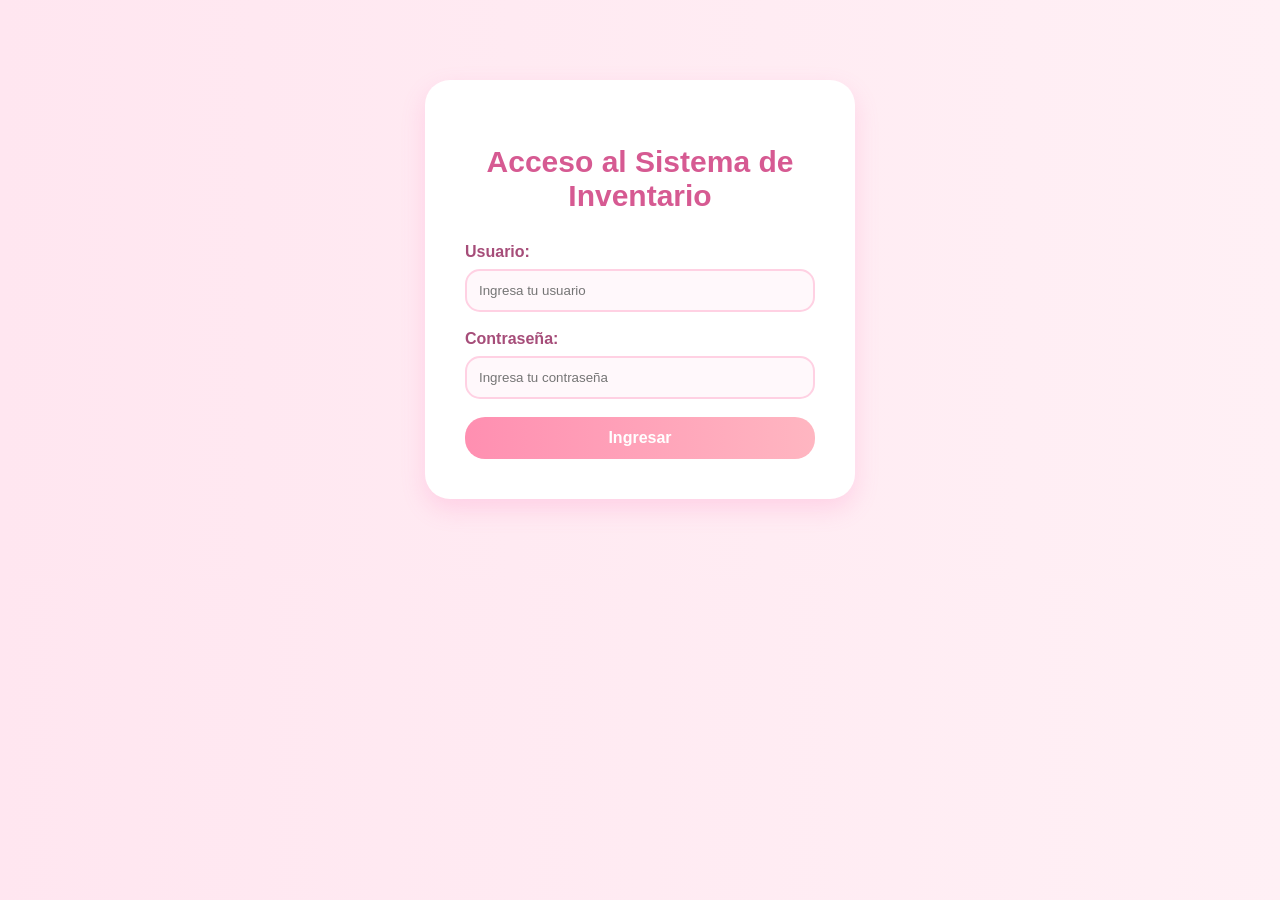
<file: Index.html>
<!DOCTYPE html>
<html lang="es">

<head>
    <meta charset="UTF-8">
    <title>Login - Sistema</title>

    <link rel="stylesheet" href="style.css">
</head>

<body>

    <div class="login-container">

        <h2>Acceso al Sistema de Inventario</h2>

        <form>

            <label>Usuario:</label>

            <input type="text" placeholder="Ingresa tu usuario">

            <label>Contraseña:</label>

            <input type="password" placeholder="Ingresa tu contraseña">

            <a href="dashboard.html">
                <button type="button">
                    Ingresar
                </button>
            </a>

        </form>

    </div>

</body>
</html>
</file>
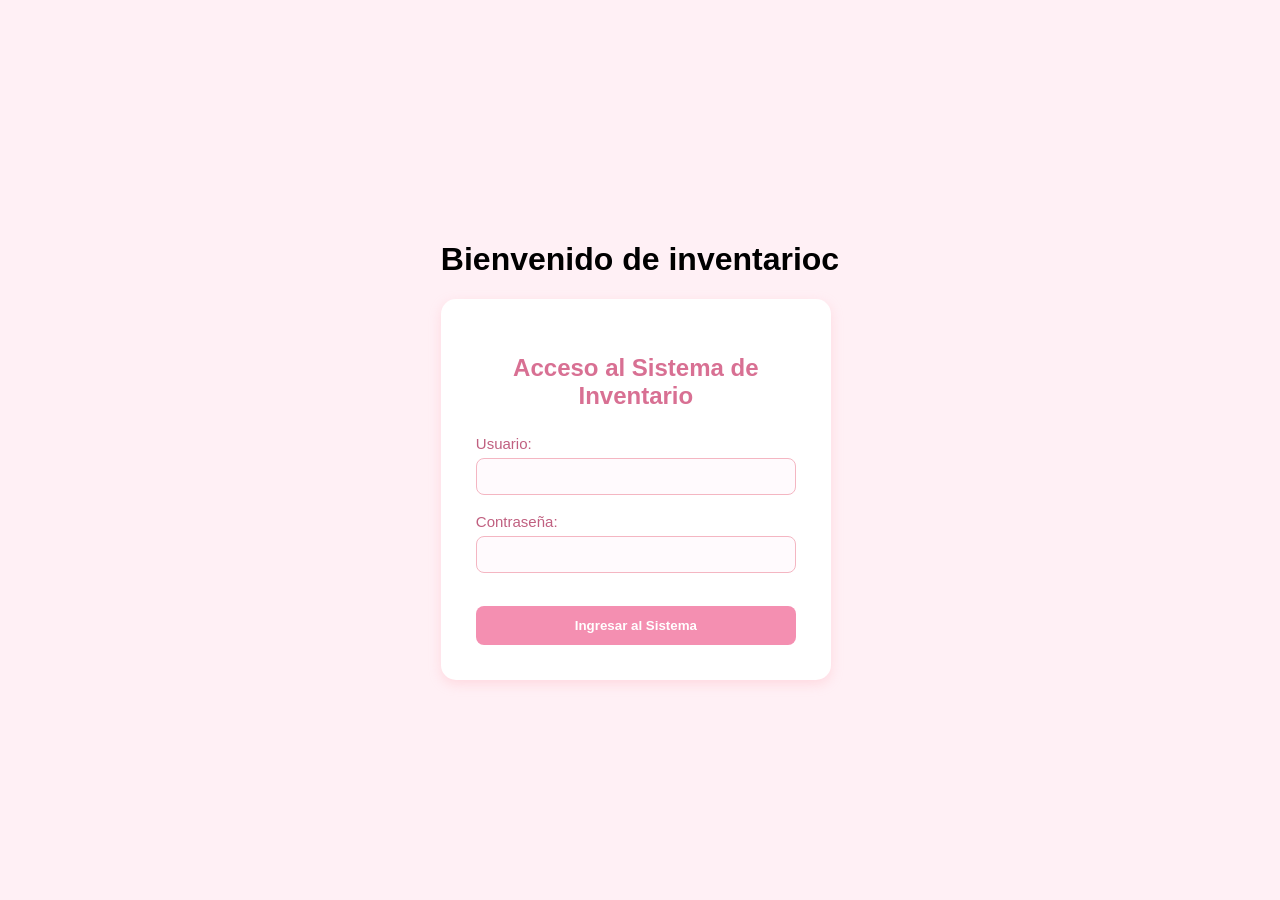
<file: Sistema_Inventario_Ventas/Index.html>
<!DOCTYPE html>
<html lang="en">
<head>
 
    <meta charset="UTF-8">
    <meta name="viewport" content="width=device-width, initial-scale=1.0">
    <title>Sistema De Inventario - Alexandra Carballo</title>
    <link rel="stylesheet" href="style.css">
</head>
<body>
    <header>
         <h1>Bienvenido de inventarioc</h1>
         <div class="login-container">
            <h2>Acceso al Sistema de Inventario</h2>
            <form action="procesar_login.php" method="POST">
            <label for="usuario">Usuario:</label>
            <input type="text" id="usuario" name="usuario" required>
            <br><br>
            <label for="password">Contraseña:</label>
            <input type="password" id="password" name="password" required>
            <br><br>
            <button type="submit">Ingresar al Sistema</button>
        </form>
</div>
   
</header>

</body>
</html>
</file>
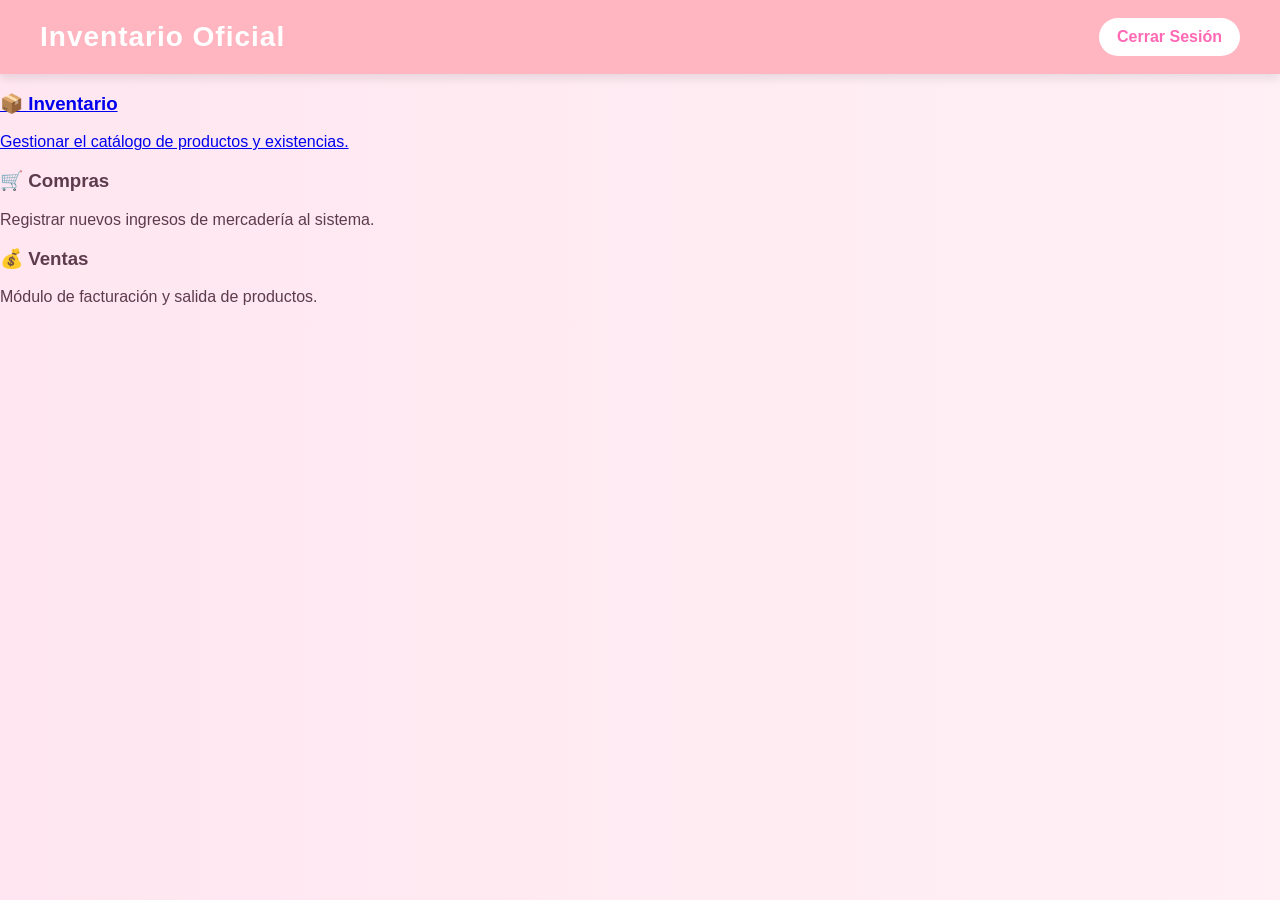
<file: dashboard.html>
<!DOCTYPE html>
<html lang="es">
<head>
    <meta charset="UTF-8">
    <title>Dashboard - Sistema de Inventario</title>

    <link rel="stylesheet" href="style.css">
</head>

<body>

    <!-- Barra de navegación superior -->
    <nav class="navbar">


       <h2>Inventario Oficial</h2>
       
        
        <a href="index.html" class="btn-salir">
            Cerrar Sesión
        </a>

    </nav>

    <!-- Menú principal -->
    <div class="dashboard-menu">

        <a href="inventario.html" class="link-tarjeta">

    <div class="tarjeta-modulo">
        <h3>📦 Inventario</h3>
        <p>Gestionar el catálogo de productos y existencias.</p>
    </div>

</a>

        <div class="tarjeta-modulo">
            <h3>🛒 Compras</h3>
            <p>Registrar nuevos ingresos de mercadería al sistema.</p>
        </div>

        <div class="tarjeta-modulo">
            <h3>💰 Ventas</h3>
            <p>Módulo de facturación y salida de productos.</p>
        </div>

    </div>

</body>
</html>
</file>
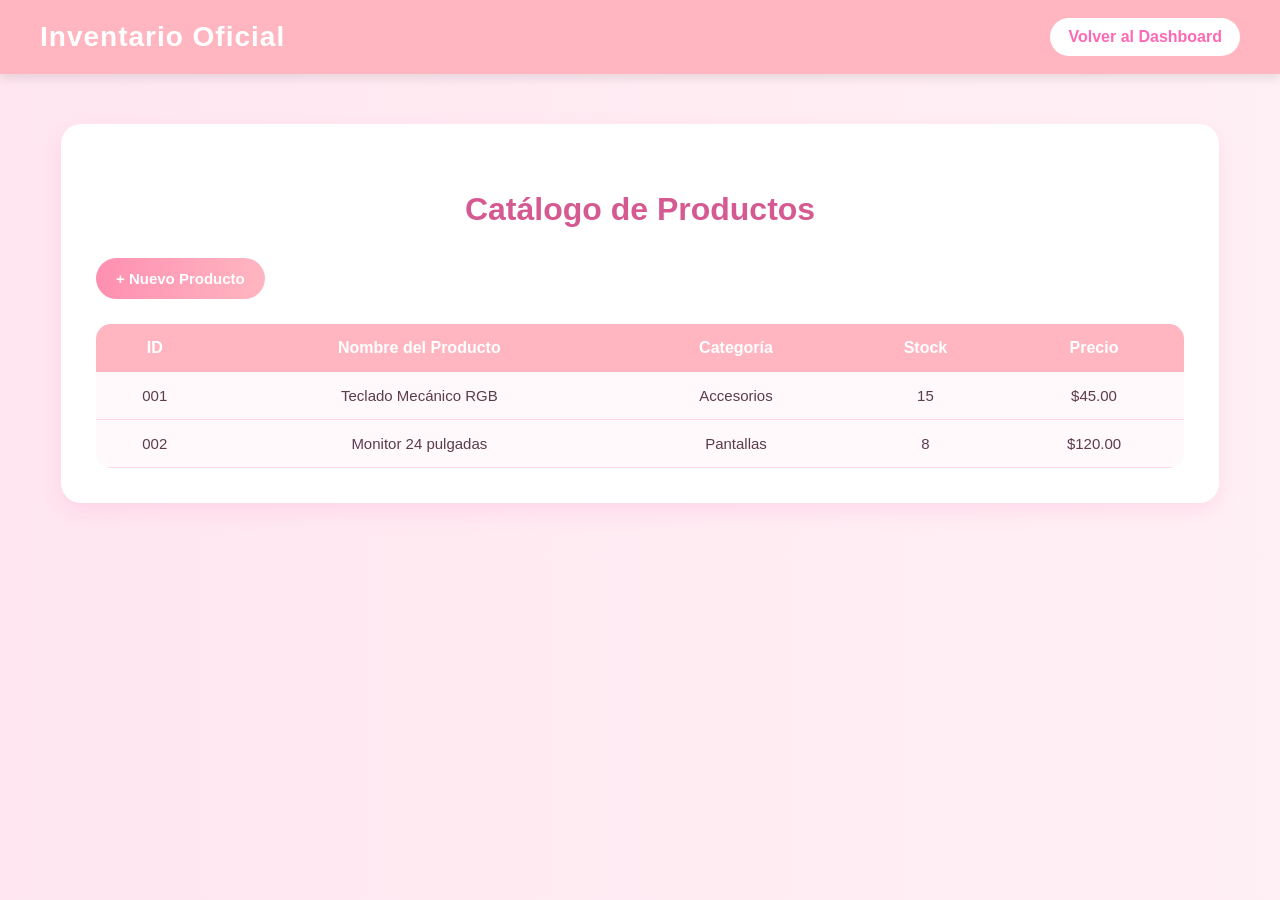
<file: inventario.html>
<!DOCTYPE html>
<html lang="es">

<head>
    <meta charset="UTF-8">
    <title>Inventario - Sistema</title>

    <link rel="stylesheet" href="style.css">
</head>

<body>

    <nav class="navbar">

        <h2>Inventario Oficial</h2>

        <a href="dashboard.html" class="btn-salir">
            Volver al Dashboard
        </a>

    </nav>

    <div class="contenedor-tabla">

        <h3>Catálogo de Productos</h3>

        <button class="btn-nuevo">
            + Nuevo Producto
        </button>

        <table class="tabla-inventario">

            <thead>
                <tr>
                    <th>ID</th>
                    <th>Nombre del Producto</th>
                    <th>Categoría</th>
                    <th>Stock</th>
                    <th>Precio</th>
                </tr>
            </thead>

            <tbody>

                <tr>
                    <td>001</td>
                    <td>Teclado Mecánico RGB</td>
                    <td>Accesorios</td>
                    <td>15</td>
                    <td>$45.00</td>
                </tr>

                <tr>
                    <td>002</td>
                    <td>Monitor 24 pulgadas</td>
                    <td>Pantallas</td>
                    <td>8</td>
                    <td>$120.00</td>
                </tr>

            </tbody>

        </table>

    </div>

</body>
</html>
</file>
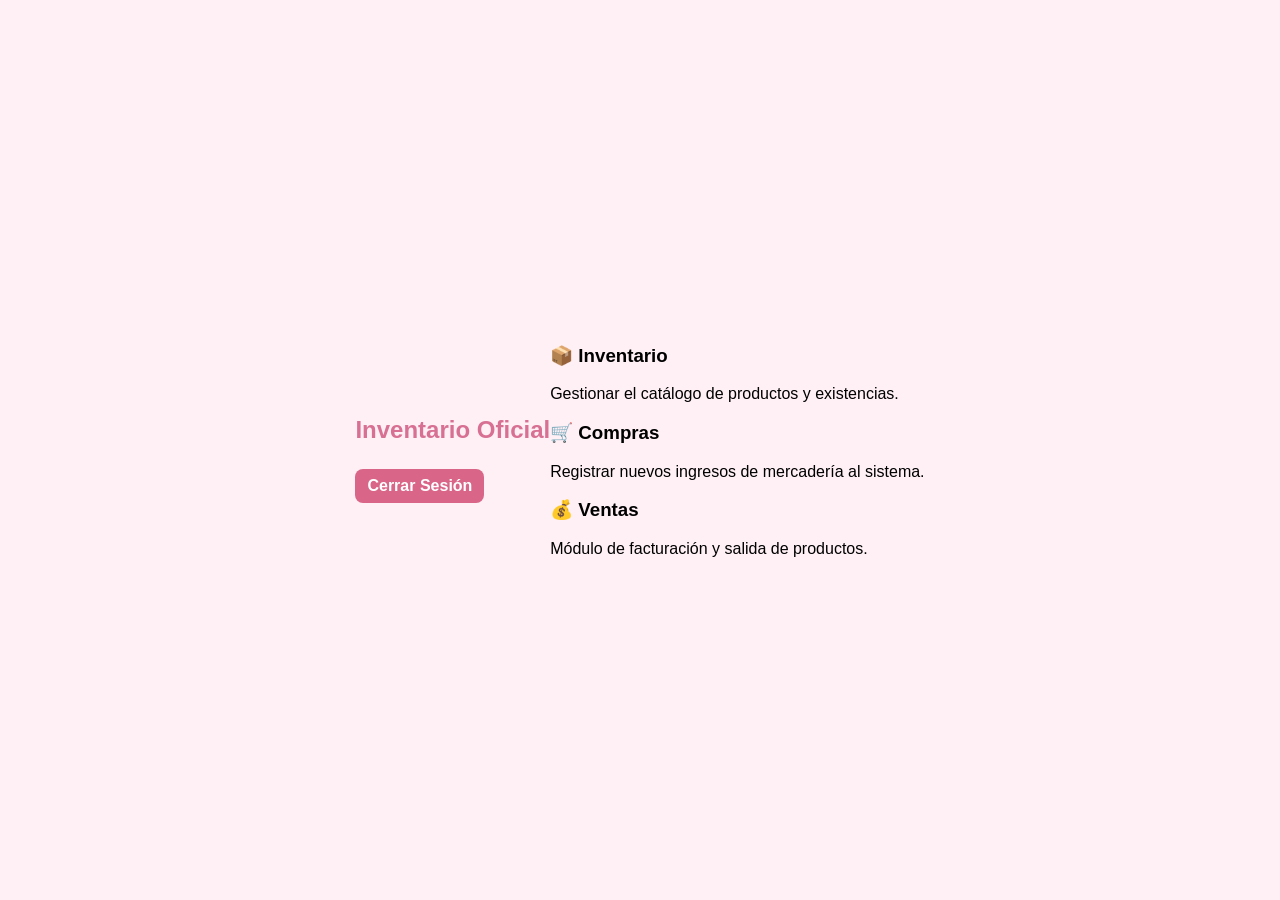
<file: Sistema_Inventario_Ventas/dashboard.html>
<!DOCTYPE html>
<html lang="es">
<head>
    <meta charset="UTF-8">
    <title>Dashboard - Sistema de Inventario</title>

    <link rel="stylesheet" href="style.css">
</head>

<body>

    <!-- Barra de navegación superior -->
    <nav class="navbar">

       <h2>Inventario Oficial</h2>

        <a href="index.php" class="btn-salir">
            Cerrar Sesión
        </a>

    </nav>

   
    <div class="dashboard-menu">

        <div class="tarjeta-modulo">
            <h3>📦 Inventario</h3>
            <p>Gestionar el catálogo de productos y existencias.</p>
        </div>

        <div class="tarjeta-modulo">
            <h3>🛒 Compras</h3>
            <p>Registrar nuevos ingresos de mercadería al sistema.</p>
        </div>

        <div class="tarjeta-modulo">
            <h3>💰 Ventas</h3>
            <p>Módulo de facturación y salida de productos.</p>
        </div>

    </div>

</body>
</html>
</file>
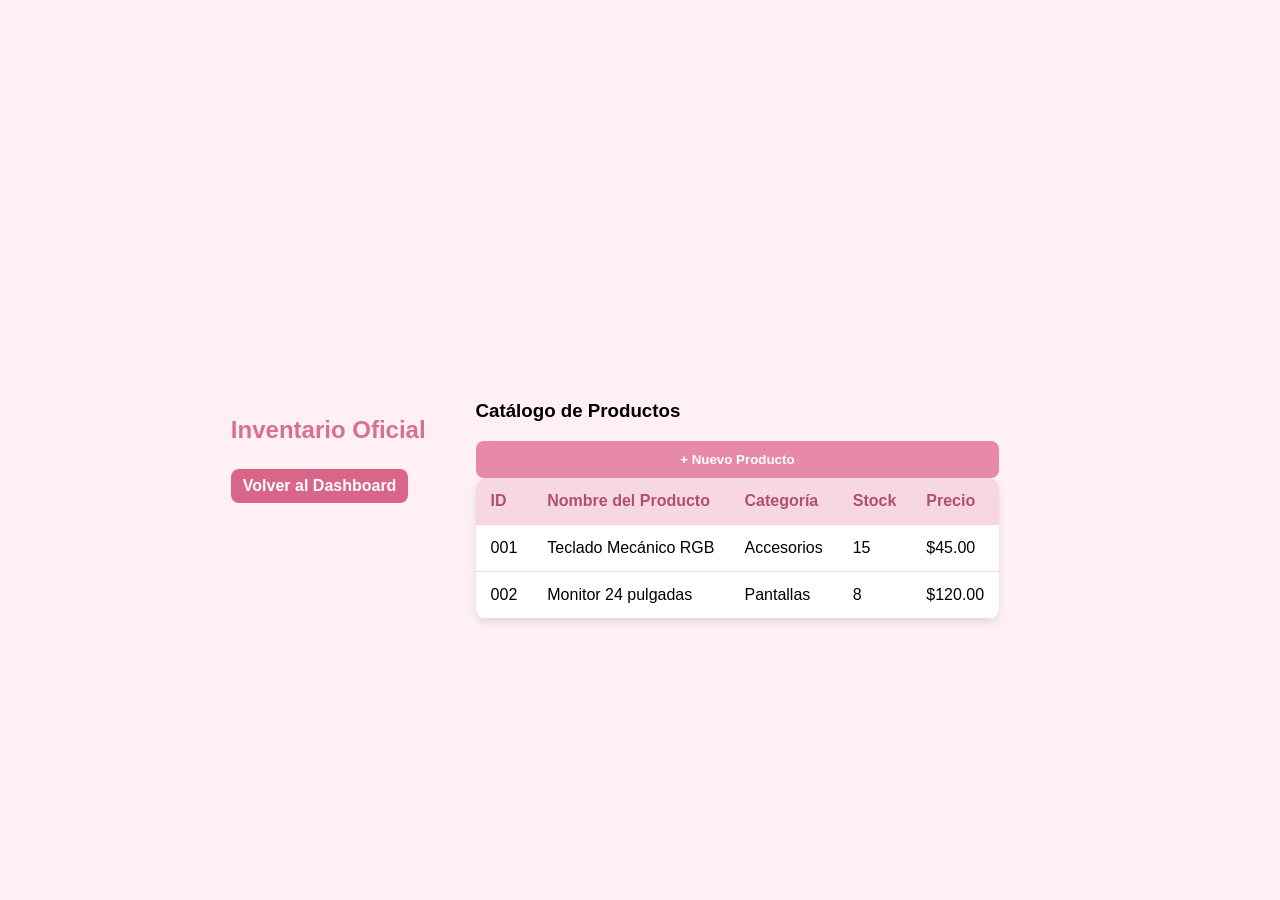
<file: Sistema_Inventario_Ventas/inventario.html>
<!DOCTYPE html>
<html lang="es">

<head>
    <meta charset="UTF-8">
    <title>Inventario - Sistema</title>

    <link rel="stylesheet" href="style.css">
</head>

<body>

    <nav class="navbar">

        <h2>Inventario Oficial</h2>

        <a href="Dashboard.php" class="btn-salir">
            Volver al Dashboard
        </a>

    </nav>

    <div class="contenedor-tabla">

        <h3>Catálogo de Productos</h3>

        <button class="btn-nuevo">
            + Nuevo Producto
        </button>

        <table class="tabla-inventario">

            <thead>

                <tr>
                    <th>ID</th>
                    <th>Nombre del Producto</th>
                    <th>Categoría</th>
                    <th>Stock</th>
                    <th>Precio</th>
                </tr>

            </thead>

            <tbody>

                <tr>
                    <td>001</td>
                    <td>Teclado Mecánico RGB</td>
                    <td>Accesorios</td>
                    <td>15</td>
                    <td>$45.00</td>
                </tr>

                <tr>
                    <td>002</td>
                    <td>Monitor 24 pulgadas</td>
                    <td>Pantallas</td>
                    <td>8</td>
                    <td>$120.00</td>
                </tr>

            </tbody>

        </table>

    </div>

</body>
</html>
</file>
<file: style.css>
LOGIN

body {

    margin: 0;
    padding: 0;

    font-family: 'Segoe UI', sans-serif;

    background: linear-gradient(to right, #ffe6f0, #fff5fa);
}

/* CONTENEDOR LOGIN */

.login-container {

    background-color: white;

    width: 350px;

    padding: 40px;

    border-radius: 25px;

    box-shadow: 0 10px 25px rgba(255,105,180,0.2);

    margin: 80px auto;
}

/* TITULO */

.login-container h2 {

    text-align: center;

    color: #d65a92;

    margin-bottom: 30px;

    font-size: 30px;
}

/* LABELS */

.login-container label {

    color: #a64d79;

    font-weight: bold;
}

/* INPUTS */

.login-container input {

    width: 100%;

    padding: 12px;

    margin-top: 8px;

    margin-bottom: 18px;

    border: 2px solid #ffd1e3;

    border-radius: 15px;

    background-color: #fff8fb;

    box-sizing: border-box;

    outline: none;
}

/* BOTON */

.login-container button {

    width: 100%;

    padding: 12px;

    border: none;

    border-radius: 20px;

    background: linear-gradient(to right, #ff8fb1, #ffb6c1);

    color: white;

    font-size: 16px;

    font-weight: bold;

    cursor: pointer;

    transition: 0.3s;
}

.login-container button:hover {

    transform: scale(1.03);

    box-shadow: 0 5px 15px rgba(255,105,180,0.3);
}

/* =========================
ESTILO GENERAL
========================= */

body {
    margin: 0;
    padding: 0;
    font-family: 'Trebuchet MS', 'Segoe UI', sans-serif;
    background: linear-gradient(to right, #ffe6f0, #fff0f5);
    color: #5c3b4d;
}

/* =========================
BARRA SUPERIOR
========================= */

.navbar {
    background-color: #ffb6c1;
    padding: 18px 40px;

    display: flex;
    justify-content: space-between;
    align-items: center;

    box-shadow: 0 4px 10px rgba(0,0,0,0.1);
}

.navbar h2 {
    margin: 0;
    color: white;
    font-size: 28px;
    font-weight: bold;
    letter-spacing: 1px;
}

/* =========================
BOTÓN DASHBOARD
========================= */

.btn-salir {
    text-decoration: none;
    background-color: white;
    color: #ff69b4;

    padding: 10px 18px;
    border-radius: 20px;

    font-weight: bold;

    transition: 0.3s;
}

.btn-salir:hover {
    background-color: #ff69b4;
    color: white;
}

/* =========================
CONTENEDOR PRINCIPAL
========================= */

.contenedor-tabla {

    width: 85%;
    margin: 50px auto;

    background-color: white;

    padding: 35px;

    border-radius: 20px;

    box-shadow: 0 8px 20px rgba(255, 105, 180, 0.15);
}

/* =========================
TÍTULO
========================= */

.contenedor-tabla h3 {

    text-align: center;

    color: #d65a92;

    font-size: 32px;

    margin-bottom: 30px;
}

/* =========================
BOTÓN NUEVO PRODUCTO
========================= */

.btn-nuevo {

    background: linear-gradient(to right, #ff8fb1, #ffb6c1);

    color: white;

    border: none;

    padding: 12px 20px;

    border-radius: 30px;

    font-size: 15px;

    font-weight: bold;

    cursor: pointer;

    margin-bottom: 25px;

    transition: 0.3s;
}

.btn-nuevo:hover {

    transform: scale(1.05);

    box-shadow: 0 5px 15px rgba(255,105,180,0.3);
}

/* =========================
TABLA
========================= */

.tabla-inventario {

    width: 100%;

    border-collapse: collapse;

    overflow: hidden;

    border-radius: 15px;
}

/* ENCABEZADOS */

.tabla-inventario th {

    background-color: #ffb6c1;

    color: white;

    padding: 15px;

    font-size: 16px;
}

/* CELDAS */

.tabla-inventario td {

    padding: 15px;

    text-align: center;

    border-bottom: 1px solid #ffd6e3;

    font-size: 15px;
}

/* FILAS */

.tabla-inventario tr {

    background-color: #fff9fb;

    transition: 0.3s;
}

.tabla-inventario tr:hover {

    background-color: #ffe6f0;

    transform: scale(1.01);
}
</file>
<file: Sistema_Inventario_Ventas/style.css>
body {
    font-family: 'Segoe UI', Tahoma, Geneva, Verdana, sans-serif;
    background-color: #fff0f5;
    display: flex;
    justify-content: center;
    align-items: center;
    height: 100vh;
    margin: 0;
}


.login-container {
    background-color: white;
    padding: 35px;
    border-radius: 15px;
    box-shadow: 0 4px 12px rgba(255, 182, 193, 0.4);
    width: 320px;
}


h2 {
    text-align: center;
    color: #d87093;
    margin-bottom: 25px;
    font-weight: 600;
}


label {
    color: #c06080;
    font-size: 15px;
    font-weight: 500;
}


input {
    width: 100%;
    padding: 10px;
    margin-top: 5px;
    border: 1px solid #f4b6c2;
    border-radius: 8px;
    box-sizing: border-box;
    background-color: #fffafd;
}


input:focus {
    outline: none;
    border-color: #d87093;
    box-shadow: 0 0 5px rgba(216, 112, 147, 0.4);
}


button {
    width: 100%;
    padding: 12px;
    background-color: #f48fb1;
    color: white;
    border: none;
    border-radius: 8px;
    cursor: pointer;
    font-weight: bold;
    margin-top: 15px;
    transition: 0.3s;
}


button:hover {
    background-color: #ec7096;
}

.contenedor-tabla {
    margin-top: 100px;
    padding: 20px 50px;
}

.btn-nuevo {
    background-color: #ec7096;
    color: white;
    padding: 10px 15px;
    border: none;
    border-radius: 8px;
    cursor: pointer;
    margin-bottom: 15px;
    font-weight: bold;
}

/* Tabla */
.tabla-inventario {
    width: 100%;
    border-collapse: collapse;
    background-color: white;
    box-shadow: 0 4px 8px rgba(0,0,0,0.1);
    border-radius: 10px;
    overflow: hidden;
}

/* Celdas */
.tabla-inventario th,
.tabla-inventario td {
    padding: 14px 15px;
    border-bottom: 1px solid #f1d6df;
    text-align: left;
}

/* Encabezado */
.tabla-inventario th {
    background-color: #f8d7e4;
    color: #b04f72;
}

/* Hover */
.tabla-inventario tr:hover {
    background-color: #fff0f5;
}

/* Catálogo de inventario */
body.inventory-page {
    display: block;
    min-height: 100vh;
    height: auto;
    background: #fff1f6;
    color: #5f4050;
    padding: 32px 20px;
}

.inventory-container {
    max-width: 1180px;
    margin: 0 auto;
}

.inventory-header {
    display: grid;
    grid-template-columns: 1fr auto;
    gap: 20px;
    align-items: center;
    background: #ffffff;
    padding: 24px;
    border-radius: 14px;
    box-shadow: 0 8px 24px rgba(15, 23, 42, 0.08);
    margin-bottom: 24px;
}

.inventory-header h2 {
    margin: 0;
    text-align: left;
    color: #9d4f70;
    font-size: 1.6rem;
}

.btn-nuevo,
.btn-salir,
.btn-editar,
.btn-eliminar,
.search-form a {
    display: inline-flex;
    align-items: center;
    justify-content: center;
    text-decoration: none;
    border-radius: 8px;
    font-weight: 700;
    transition: background-color .2s ease, transform .2s ease;
}

.btn-nuevo {
    justify-self: end;
    background: #e78aaa;
    padding: 11px 16px;
    margin: 0;
}

.btn-nuevo:hover { background: #d96f97; transform: translateY(-1px); }

.supplier-header-actions {
    display: flex;
    gap: 10px;
    align-items: center;
}

.supplier-header-actions .btn-nuevo {
    width: auto;
    border: 0;
}

.btn-dashboard {
    display: inline-flex;
    align-items: center;
    justify-content: center;
    padding: 11px 16px;
    border-radius: 8px;
    color: #8a5268;
    background: #f8dce6;
    font-weight: 700;
    text-decoration: none;
    transition: background-color .2s ease, transform .2s ease;
}

.btn-dashboard:hover { background: #f0c9d8; transform: translateY(-1px); }

.empty-table-message { text-align: center; }

.search-form {
    grid-column: 1 / -1;
    display: flex;
    gap: 10px;
    align-items: center;
    padding-top: 4px;
}

.search-form input {
    flex: 1;
    min-width: 0;
    margin: 0;
    border-color: #edb9ca;
    background: #fffafd;
}

.search-form button {
    width: auto;
    margin: 0;
    padding: 10px 18px;
    background: #d9779a;
}

.search-form button:hover { background: #c96488; }

.search-form a {
    padding: 10px 14px;
    color: #8a5268;
    background: #f8dce6;
}

.search-form a:hover { background: #f0c9d8; }

.user-actions {
    grid-column: 1 / -1;
    display: flex;
    justify-content: flex-end;
    align-items: center;
    gap: 8px;
    color: #885468;
    font-size: .94rem;
}

.btn-salir {
    padding: 8px 12px;
    color: #fff;
    background: #d96588;
}

.btn-salir:hover { background: #c75278; }

.inventory-table-card {
    overflow-x: auto;
    background: #fff;
    border-radius: 14px;
    box-shadow: 0 8px 24px rgba(15, 23, 42, 0.08);
}

.inventory-table {
    width: 100%;
    min-width: 780px;
    border-collapse: collapse;
}

.inventory-table th,
.inventory-table td {
    padding: 15px 18px;
    text-align: left;
    border-bottom: 1px solid #e2e8f0;
    vertical-align: middle;
}

.inventory-table th {
    background: #d987a5;
    color: #fff;
    font-size: .78rem;
    letter-spacing: .04em;
    text-transform: uppercase;
}

.inventory-table tbody tr:hover { background: #fff4f8; }
.inventory-table tbody tr:last-child td { border-bottom: 0; }

.stock-bajo { color: #c25175; font-weight: 700; }

.btn-editar,
.btn-eliminar {
    padding: 7px 10px;
    font-size: .86rem;
    color: #fff;
    margin-right: 6px;
}

.btn-editar { background: #d795ad; }
.btn-editar:hover { background: #c77c99; }
.btn-eliminar { background: #dd7396; }
.btn-eliminar:hover { background: #ca5e83; }

@media (max-width: 650px) {
    body.inventory-page { padding: 16px; }

    .inventory-header { grid-template-columns: 1fr; padding: 18px; }
    .btn-nuevo { justify-self: start; }
    .supplier-header-actions { justify-self: start; flex-wrap: wrap; }
    .search-form { flex-wrap: wrap; }
    .search-form input { flex-basis: 100%; }
    .user-actions { justify-content: flex-start; flex-wrap: wrap; }
}
</file>
